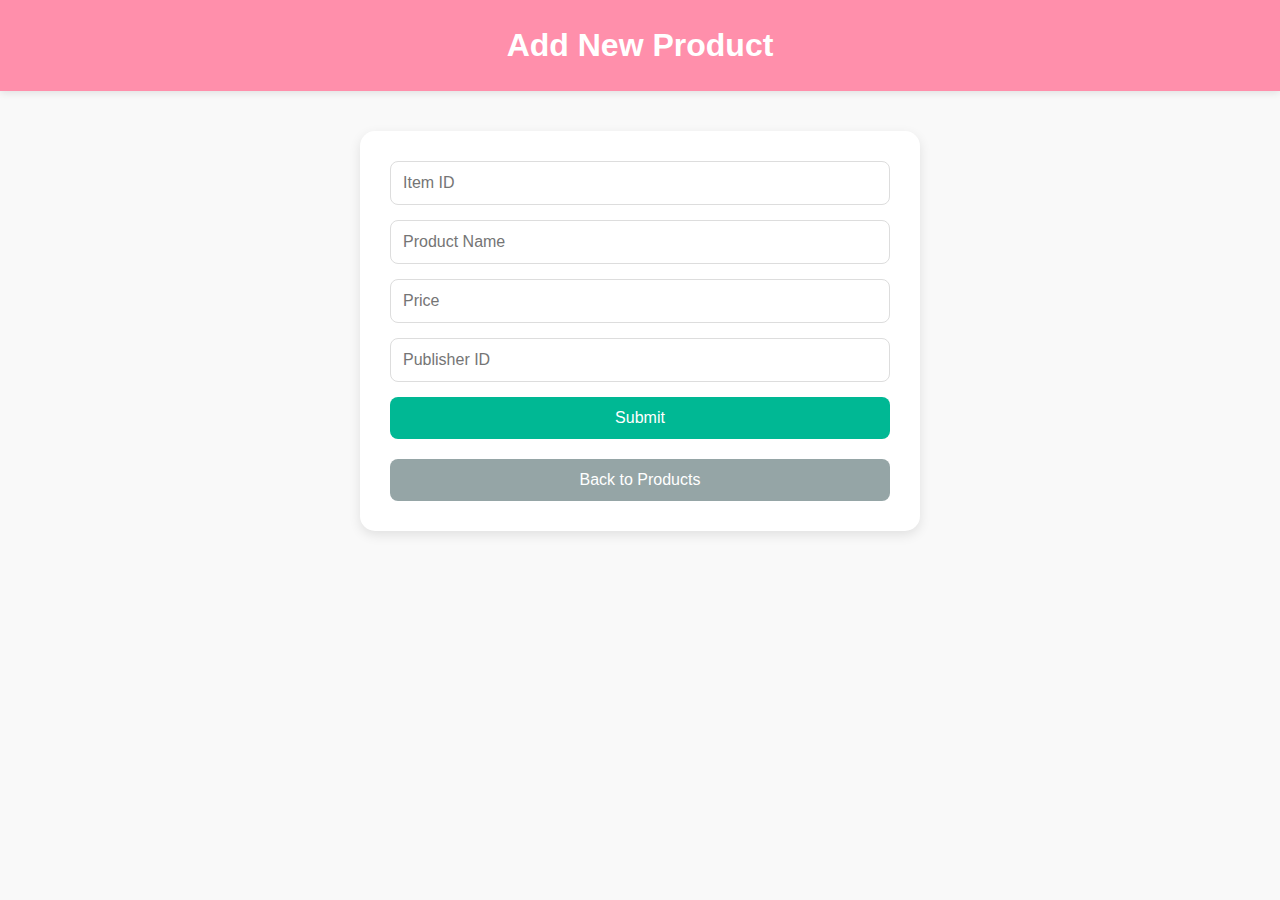
<file: add_product.html>
<!DOCTYPE html>
<html lang="en">
<head>
    <meta charset="UTF-8">
    <title>Add New Product - Yes Baby</title>
    <link rel="stylesheet" href="style.css">
</head>
<body>

    <!-- Header -->
    <header>
        <h1>Add New Product</h1>
    </header>

    <!-- Form Section -->
    <section class="form-section">
        <form>
            <input type="text" placeholder="Item ID" required>
            <input type="text" placeholder="Product Name" required>
            <input type="number" placeholder="Price" required>
            <input type="text" placeholder="Publisher ID" required>
            <button type="submit">Submit</button>
        </form>

        <button onclick="window.location.href='index.html'" class="back-button">Back to Products</button>
    </section>

</body>
</html>
</file>
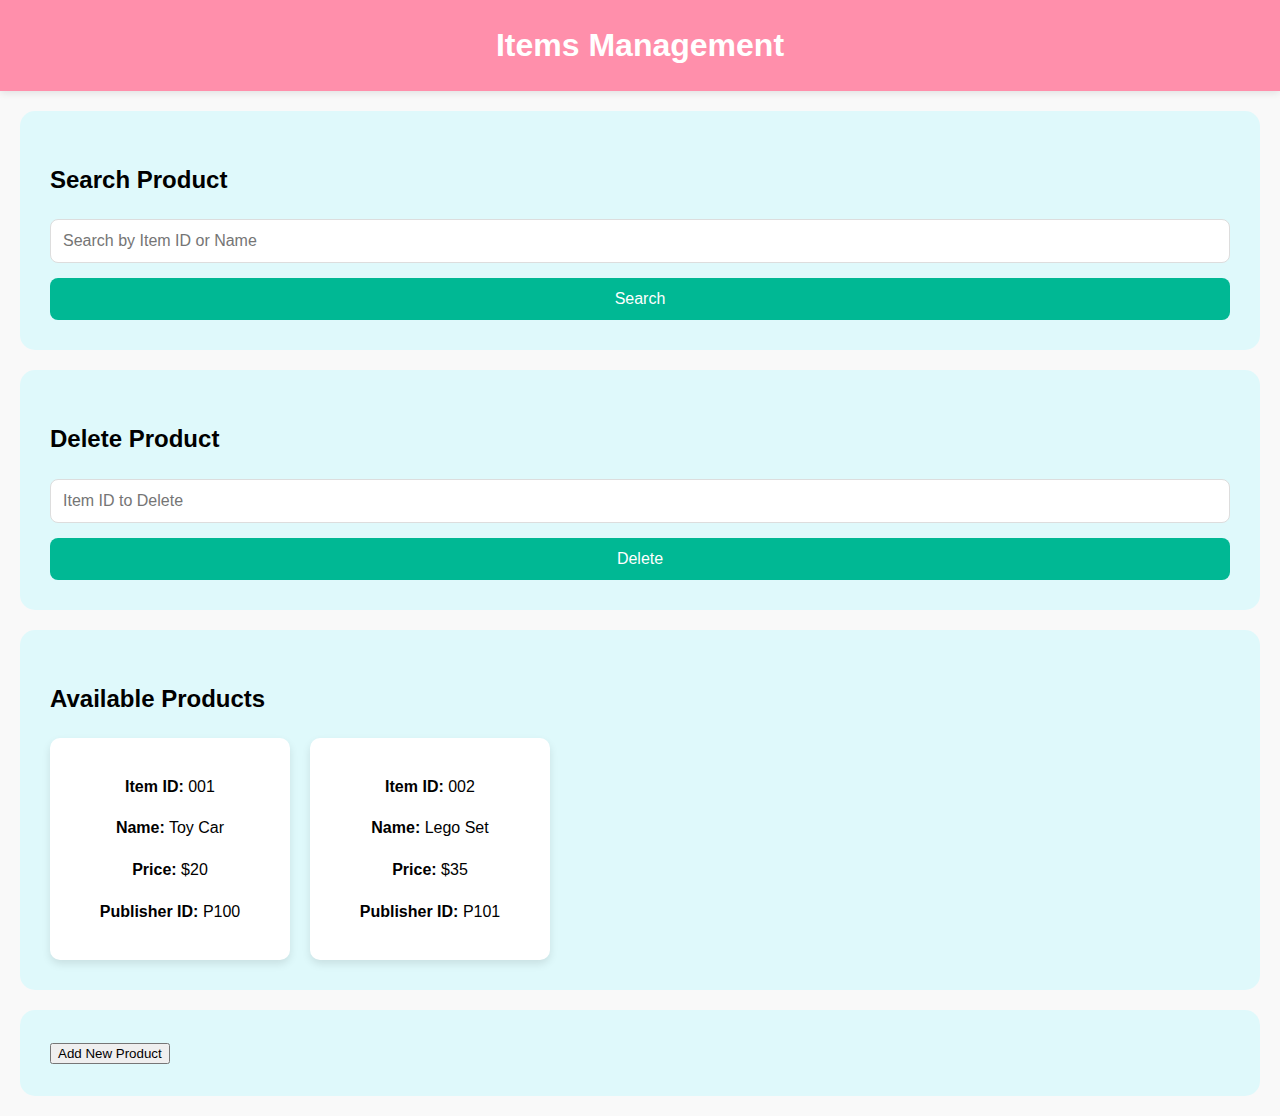
<file: items.html>
<!DOCTYPE html>
<html lang="en">
<head>
    <meta charset="UTF-8">
    <title>Items - Yes Baby</title>
    <link rel="stylesheet" href="style.css">
</head>
<body>

    <!-- Header -->
    <header>
        <h1>Items Management</h1>
    </header>

    <!-- Top Controls (Search and Delete) -->
    <section class="top-controls">
        <!-- Search Product Section -->
        <div class="search-product-section">
            <h2>Search Product</h2>
            <form>
                <input type="text" placeholder="Search by Item ID or Name" required>
                <button type="submit">Search</button>
            </form>
        </div>

        <!-- Delete Product Section -->
        <div class="delete-product-section">
            <h2>Delete Product</h2>
            <form>
                <input type="text" placeholder="Item ID to Delete" required>
                <button type="submit">Delete</button>
            </form>
        </div>
    </section>

    <!-- Products Section -->
    <section class="products-section">
        <h2>Available Products</h2>
        <div class="products">
            <!-- Example Product -->
            <div class="product">
                <p><strong>Item ID:</strong> 001</p>
                <p><strong>Name:</strong> Toy Car</p>
                <p><strong>Price:</strong> $20</p>
                <p><strong>Publisher ID:</strong> P100</p>
            </div>

            <div class="product">
                <p><strong>Item ID:</strong> 002</p>
                <p><strong>Name:</strong> Lego Set</p>
                <p><strong>Price:</strong> $35</p>
                <p><strong>Publisher ID:</strong> P101</p>
            </div>
        </div>
    </section>

    <!-- Add Product Button -->
    <section class="add-product-section">
        <button onclick="window.location.href='add_product.html'">Add New Product</button>
    </section>

</body>
</html>
</file>
<file: style.css>
/* ستايل عام */
body {
    font-family: Arial, sans-serif;
    margin: 0;
    padding: 0;
    line-height: 1.6;
}

header {
    background-color: #ff8fab;
    color: white;
    padding: 20px;
    text-align: center;
}

.hero {
    text-align: center;
    padding: 50px 20px;
    background-color: #fde4e4;
}

.btn {
    display: inline-block;
    padding: 10px 20px;
    background-color: #ff8fab;
    color: white;
    text-decoration: none;
    border-radius: 5px;
    margin-top: 15px;
}

/* ستايل قسم الأيقونات */
.icons-section {
    display: flex;
    justify-content: center;
    padding: 30px 0;
    flex-wrap: wrap;
    background-color: #f8f9fa;
}

.icon {
    display: flex;
    flex-direction: column;
    align-items: center;
    margin: 0 15px;
    cursor: pointer;
    transition: transform 0.3s ease;
}

.icon:hover {
    transform: translateY(-5px);
}

.icon p {
    margin-top: 10px;
    font-weight: bold;
    color: #333;
}

/* ستايل الأيقونات الدائرية */
.circle {
    width: 60px;
    height: 60px;
    background-color: #ff8fab;
    border-radius: 50%;
    display: flex;
    justify-content: center;
    align-items: center;
    font-size: 24px;
    box-shadow: 0 4px 8px rgba(0,0,0,0.1);
}

/* ستايل أيقونة Items المخصصة */
.items-icon {
    position: relative;
    width: 60px;
    height: 60px;
    background-color: #ff6b6b;
    border-radius: 50%;
    display: flex;
    justify-content: center;
    align-items: center;
    color: white;
    font-size: 24px;
    box-shadow: 0 4px 8px rgba(0,0,0,0.1);
    transition: all 0.3s ease;
}

.items-icon:hover {
    transform: translateY(-5px);
    box-shadow: 0 6px 12px rgba(0,0,0,0.15);
}

.items-icon::before {
    content: "";
    position: absolute;
    top: -5px;
    left: -5px;
    right: -5px;
    bottom: -5px;
    border: 2px dashed #ff6b6b;
    border-radius: 50%;
    opacity: 0;
    transition: all 0.3s ease;
}

.items-icon:hover::before {
    opacity: 1;
    top: -8px;
    left: -8px;
    right: -8px;
    bottom: -8px;
}

/* ستايل الجدول الصغير داخل الأيقونة */
.mini-table {
    border-collapse: collapse;
    width: 30px;
    height: 30px;
}

.mini-table td {
    border: 1px solid white;
    width: 10px;
    height: 10px;
    background: white;
}

/* ستايل قسم الاتصال */
.contact-section {
    text-align: center;
    padding: 30px 20px;
    background-color: #fde4e4;
}

.social-links {
    display: flex;
    justify-content: center;
    gap: 20px;
    margin-top: 20px;
}

.social-links a {
    display: flex;
    align-items: center;
    gap: 8px;
    color: #333;
    text-decoration: none;
    font-weight: bold;
}

.social-links img {
    width: 24px;
    height: 24px;
}
/* Products Page */
.products-section, .add-product-section, .delete-product-section, .search-product-section {
    padding: 30px;
    background-color: #dff9fb;
    margin: 20px;
    border-radius: 15px;
}

.products {
    display: flex;
    flex-wrap: wrap;
    gap: 20px;
}

.product {
    background-color: #fff;
    padding: 20px;
    border-radius: 10px;
    width: 200px;
    text-align: center;
    box-shadow: 0 4px 8px rgba(0,0,0,0.1);
}

form {
    display: flex;
    flex-direction: column;
    gap: 10px;
}

form input, form button {
    padding: 10px;
    border: 1px solid #b2bec3;
    border-radius: 8px;
}

form button {
    background-color: #00b894;
    color: white;
    cursor: pointer;
    transition: background-color 0.3s;
}

form button:hover {
    background-color: #019875;
}
/* إعدادات عامة */
body {
    font-family: 'Arial', sans-serif;
    margin: 0;
    padding: 0;
    background-color: #f9f9f9;
}

/* رأس الصفحة */
header {
    background-color: #ff8fab;
    color: white;
    padding: 20px 0;
    text-align: center;
    box-shadow: 0px 2px 8px rgba(0, 0, 0, 0.1);
}

header h1 {
    margin: 0;
    font-size: 2rem;
}

/* قسم الفورم */
.form-section {
    max-width: 500px;
    margin: 40px auto;
    background: white;
    padding: 30px;
    border-radius: 15px;
    box-shadow: 0 4px 12px rgba(0, 0, 0, 0.1);
}

/* تنسيق الفورم */
form {
    display: flex;
    flex-direction: column;
    gap: 15px;
}

/* الحقول */
form input[type="text"],
form input[type="number"] {
    padding: 12px;
    border: 1px solid #ddd;
    border-radius: 8px;
    font-size: 1rem;
    transition: border-color 0.3s;
}

form input[type="text"]:focus,
form input[type="number"]:focus {
    border-color: #ff8fab;
    outline: none;
}

/* مجموعة الأزرار */
.form-buttons {
    display: flex;
    gap: 10px;
    margin-top: 15px;
    flex-wrap: wrap;
}

/* الأزرار العامة */
form button, .back-button {
    display: flex;
    align-items: center;
    justify-content: center;
    gap: 8px;
    padding: 12px;
    border: none;
    border-radius: 8px;
    font-size: 1rem;
    cursor: pointer;
    transition: background-color 0.3s, transform 0.2s;
}

/* زر الإضافة */
.add-button {
    background-color: #00b894;
    color: white;
}

.add-button:hover {
    background-color: #019875;
    transform: translateY(-2px);
}

/* زر التحديث */
.update-button {
    background-color: #3498db;
    color: white;
}

.update-button:hover {
    background-color: #2980b9;
    transform: translateY(-2px);
}

/* زر الحذف */
.delete-button {
    background-color: #e74c3c;
    color: white;
}

.delete-button:hover {
    background-color: #c0392b;
    transform: translateY(-2px);
}

/* زر الرجوع */
.back-button {
    margin-top: 20px;
    background-color: #95a5a6;
    color: white;
    width: 100%;
}

.back-button:hover {
    background-color: #7f8c8d;
    transform: translateY(-2px);
}
</file>
